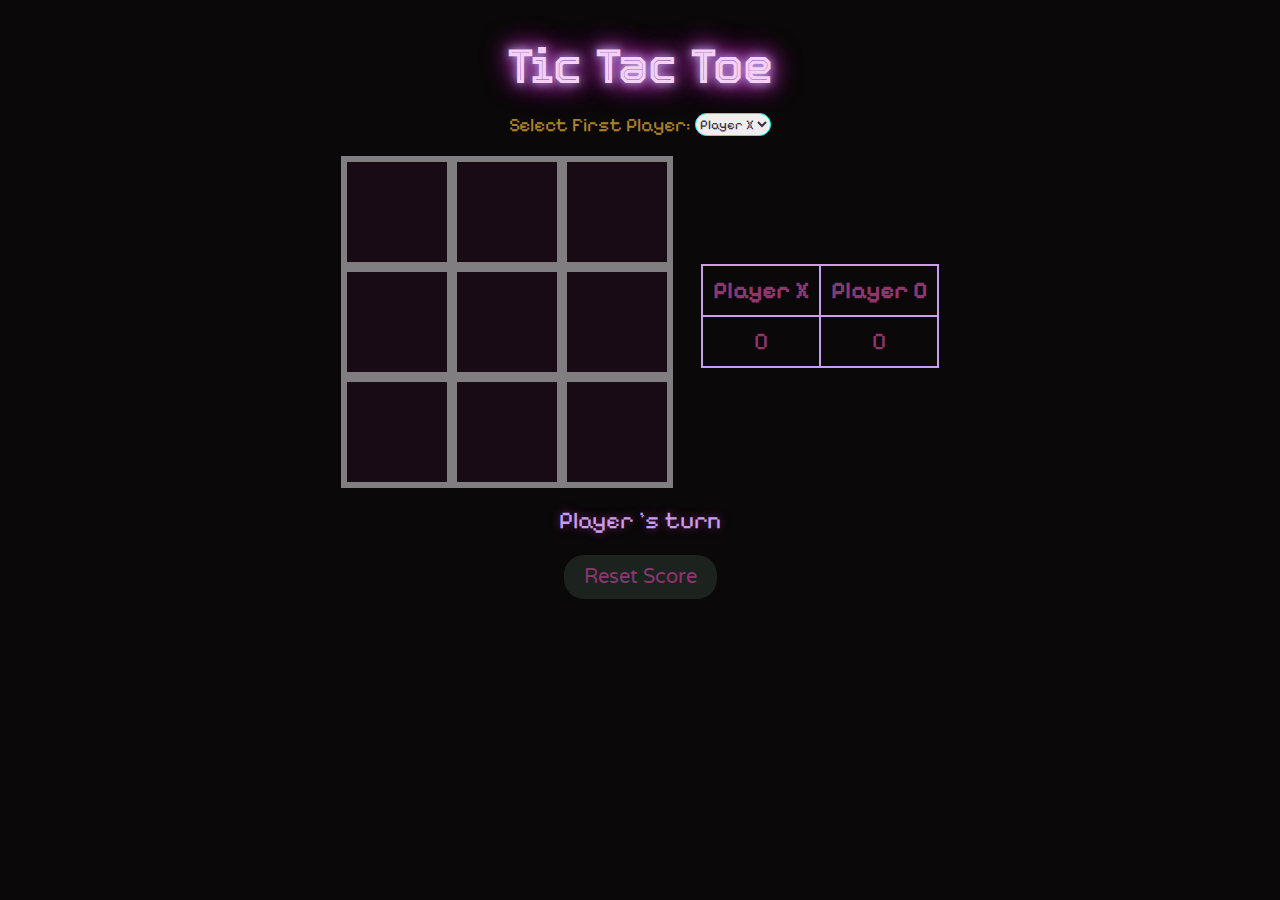
<file: index.html>
<!DOCTYPE html>
<html>
<head>
    <link rel="stylesheet" type="text/css" href="gameStyle.css">
    <title>Tic Tac Toe</title>
</head>
<body>
    <h1 id="heading">Tic Tac Toe</h1>

    <div class="first-player">
        <label for="firstPlayer">Select First Player:</label>
        
        <select id="firstPlayer">
            <option value="X">Player X</option>
            <option value="O">Player O</option>
        </select>
    </div>

    <div class="game-container">
        <div class="tic-tac-toe">
            <div class="cell"></div>
            <div class="cell"></div>
            <div class="cell"></div>
            <div class="cell"></div>
            <div class="cell"></div>
            <div class="cell"></div>
            <div class="cell"></div>
            <div class="cell"></div>
            <div class="cell"></div>
        </div>

        <div class="score">
            <table id="scoreTable">
                <tr>
                    <th>Player X</th>
                    <th>Player O</th>
                </tr>
                <tr>
                    <td id="scoreX">0</td>
                    <td id="scoreO">0</td>
                </tr>
            </table>
        </div>
    </div> 
    
    <p id="status">Player 's turn</p>
    <button id="reset">Reset Score</button>

    <script src="gameFunc.js"></script>
</body>
</html>
</file>
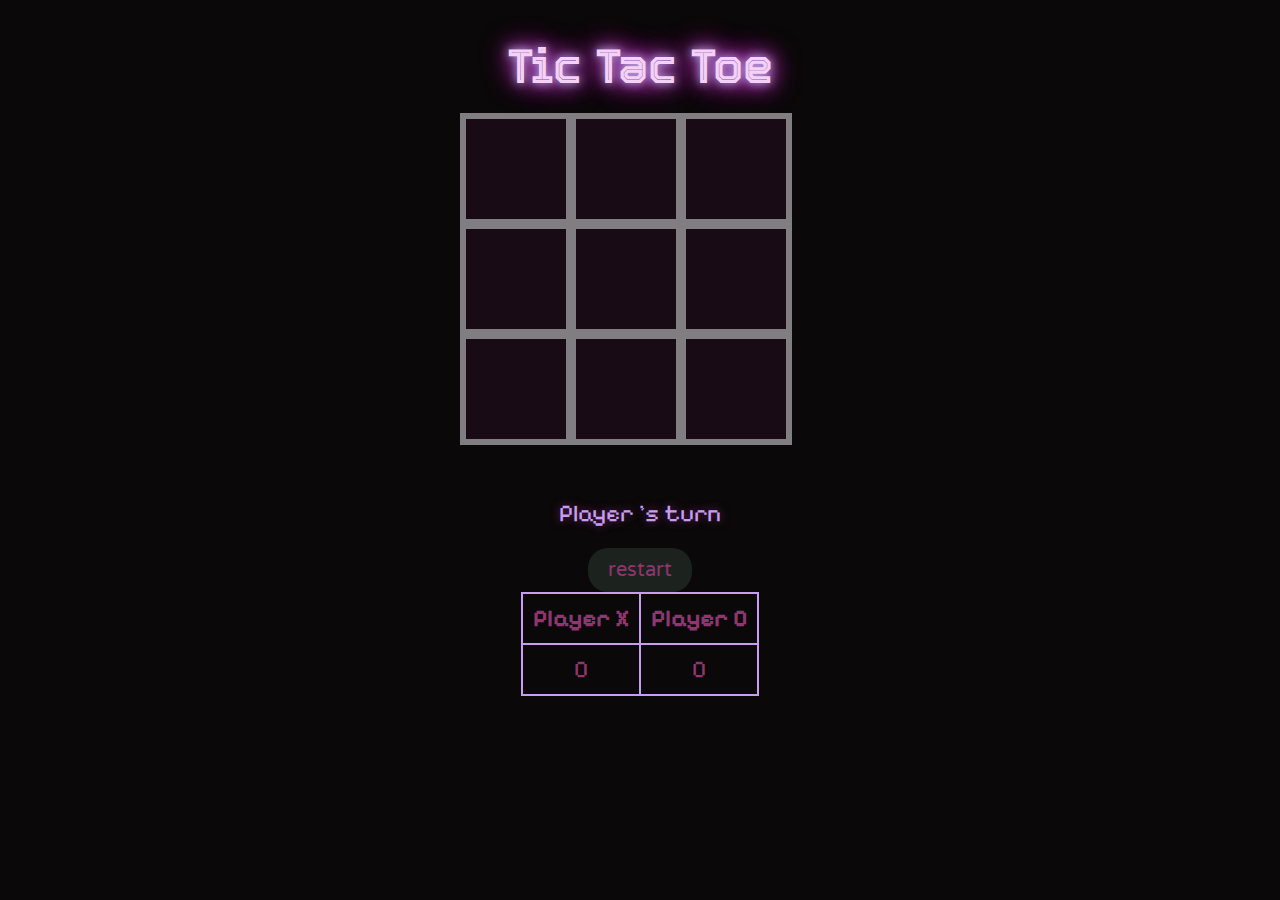
<file: gameBody.html>
<!DOCTYPE html>
<html>
<head>
    <link rel="stylesheet" type="text/css" href="gameStyle.css">
    <title>Tic Tac Toe</title>
</head>
<body>
    <h1 id="heading">Tic Tac Toe</h1>

    <div class="tic-tac-toe">
        <div class="cell" ></div>
        <div class="cell" ></div>
        <div class="cell" ></div>
        <div class="cell" ></div>
        <div class="cell" ></div>
        <div class="cell" ></div>
        <div class="cell" ></div>
        <div class="cell" ></div>
        <div class="cell" ></div>
    </div>
 <br><br>
    <p id="status">Player 's turn</p>
    <button id="reset">restart</button>
<div class="score">

<table id="scoreTable">
    <tr>
        <th>Player X</th>
        <th>Player O</th>
    </tr>
    <tr>
        <td id="scoreX">0</td>
        <td id="scoreO">0</td>
    </tr>
</table>
</div>
<script src="gameFunc.js"></script> 
</body>
</html>
</file>
<file: gameStyle.css>
@import url('https://fonts.googleapis.com/css2?family=Tourney:ital,wght@0,100..900;1,100..900&display=swap');
@import url('https://fonts.googleapis.com/css2?family=Varela+Round&display=swap');
@import url('https://fonts.googleapis.com/css2?family=Grandstander:ital,wght@0,100..900;1,100..900&display=swap');
@import url('https://fonts.googleapis.com/css2?family=Pixelify+Sans:wght@400..700&display=swap');

body {
    background-color: #0a0808;  
    display: flex;
    flex-direction: column;
    justify-content: center;
    align-items: center; 
}

#heading {
    justify-content: center;
    display: flex;
    color: #f6d1f6; 
    margin-bottom: 20px;
    font-size: 3em; 
    font-family: 'Tourney';
    text-shadow: 0 0 10px #b8b0ef, 0 0 20px #c963c9, 0 0 30px #ff00ff; 
}

.game-container {
    display: flex; 
}

.first-player{
    display: flex;
    color: #ad8225;
    text-shadow: #42560f;
    box-shadow: #b5ee24;
    margin-bottom: 20px;
    font-size: larger;
    font-family: 'Pixelify Sans';
}

#firstPlayer{
    display: flex;
    margin-left: 5px;
    color: #3a3144;
    border-radius: 20px;
    border-color: #0ff;
    border-style: solid;
    font-family: 'Pixelify Sans';
}

.tic-tac-toe {
    display: grid;
    grid-template-columns: repeat(3, 100px);
    grid-template-rows: repeat(3, 100px);
    gap: 10px;
    margin-right: 40px; 
}

.cell {
    width: 100px;
    height: 100px;
    background-color: rgba(162, 35, 137, 0.1);
    border: 6px solid #807e81;
    display: flex;           
    align-items: center;     
    justify-content: center; 
    font-size: 36px;         
    font-weight: bold;  
    font-family: 'Grandstander';     
    color: #252424; 
    text-shadow: 0 0 10px #0ff, 0 0 20px #0ff, 0 0 30px #0ff; 
    background-color: 0.1s, box-shadow .50s;       
    cursor: pointer;        
}

.cell:hover {
    background-color: rgba(0, 255, 255, 0.3); box-shadow: 0 0 15px #0ff, 0 0 30px #0ff, 0 0 45px #0ff;
}

#status {
    justify-content: center;
    align-items: center;
    display: flex;
    color: #c79cf1;
    text-shadow: 0 0 10px #6b2667;
    font-size: x-large;
    font-family: 'Pixelify Sans';
    margin-top: 30px;
    margin-bottom: 10px; 
}

button {
    color: #8f3670;
    padding: 10px 20px;
    font-size: 20px;
    background: #1c231f;
    margin-top: 10px;
    border-radius: 20px;
    border: none #c79cf1;
    font-family: 'Varela Round';
}

button:hover {
    background-color: #b8c39b; 
}

.score {
    display: flex;
    justify-content: center;
    align-items: center;
    color: #8f3670;
    font-family: 'Pixelify Sans';

}

#scoreTable {
    margin: 0;
    font-size: 24px;
    text-align: center;
    border-collapse: collapse;
}

#scoreTable th, #scoreTable td {
    padding: 10px;
    border: 2px solid #c79cf1;
}
</file>
